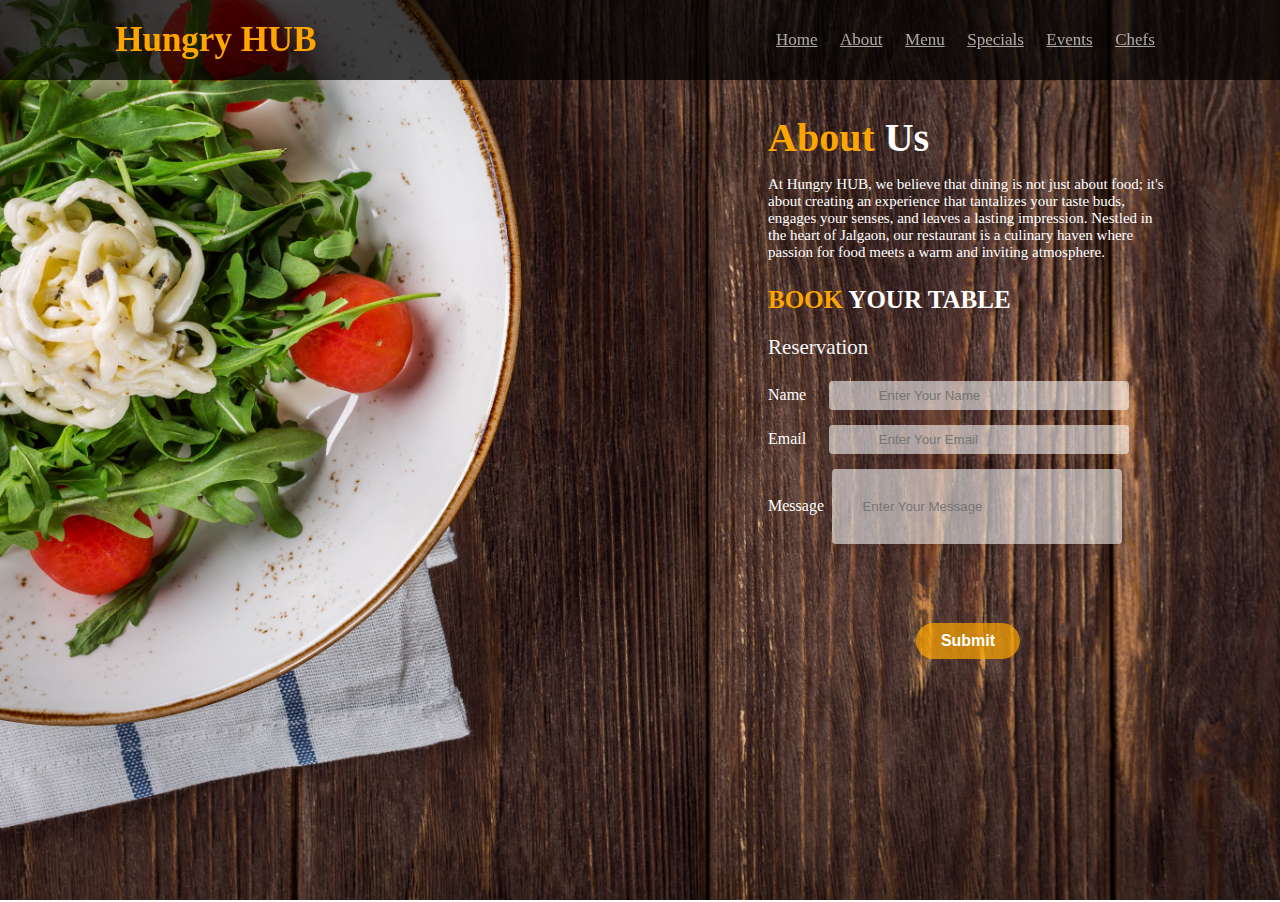
<file: Product landing page/index.html>
<!DOCTYPE html>
<html lang="en">
  <head>
    <meta charset="UTF-8" />
    <meta name="viewport" content="width=device-width, initial-scale=1.0" />
    <title>Product Landing Page</title>
    <link rel="stylesheet" href="style.css" />
  </head>
  <body>
    <div>
      <div class="image">
        <img src="images/food2.jpg" />
      </div>
      <header class="header">
        <!-- <div class="heading"> -->
        <a href="#" class="heading"
          ><i class="fas fa-shopping-basket"></i>Hungry HUB</a
        >
        <!-- </div> -->
        <nav class="navbar">
          <a href="#home">Home</a>
          <a href="about">About</a>
          <a href="menu">Menu</a>
          <a href="specials">Specials</a>
          <a href="events">Events</a>
          <a href="chefs">Chefs</a>
        </nav>
      </header>
      <section>
        <div class="info">
          <h2><span>About</span> Us</h2>
          <p>
            At Hungry HUB, we believe that dining is not just about food; it's
            about creating an experience that tantalizes your taste buds,
            engages your senses, and leaves a lasting impression. Nestled in the
            heart of Jalgaon, our restaurant is a culinary haven where passion
            for food meets a warm and inviting atmosphere.
          </p>
          <h3><span>Book </span>Your Table</h3>
          <p class="reservation">Reservation</p>
          <form class="form">
            <label id="name" for="name">Name</label>
            <input type="text" class="name" placeholder="Enter Your Name" />
            <br />
            <label for="email">Email</label>
            <input type="email" class="email" placeholder="Enter Your Email" />
            <br />
            <label for="msg">Message</label>
            <input type="text" class="msg" placeholder="Enter Your Message" />
            <br />
            <button class="btn">Submit</button>
          </form>
        </div>
      </section>
    </div>
  </body>
</html>
</file>
<file: Product landing page/style.css>
html{
    font-size: 62.5%;
    overflow-x: hidden;
    scroll-behavior: smooth;
    scroll-padding-top: 7rem;
}
body{
    padding: 0;
    margin: 0;
    box-sizing: border-box;
    background-color: #fff;
    font-family: cursive;
}
 header{
    position: fixed;
    top: 0; left: 0; right: 0;
    z-index: 1000;
    display: flex;
    align-items: center;
    justify-content: space-between;
    padding: 2rem 9%;
   
    background: rgba(0, 0, 0, 0.719);

   }
.header .heading{
    font-size: 3.5rem;
    font-weight: bolder;
   color: orange;
   text-decoration: none;
}
.header .navbar a{
    font-size: 1.7rem;
    margin: 0 1rem;
    color: #ffffffa2;
}
.header .navbar a:hover{
    color: orange;
}
.image img{
    width: 100vw;
    height: 100vh;
  object-fit: cover;
  overflow: hidden;
  position: relative;
}
section{
    position: absolute;
    height: 500px;
    width: 400px;
    top: 9%;
   bottom: 50%;
   left: 60%;
}
section .info h2{
    margin-bottom: 2px;
    font-size: 4rem;
    font-weight: bold;
    color: #fff;
    font-family: cursive;
}
section .info h2 span{
    color: orange;
}
section .info p{
    color: #fff;
    font-size:1.5rem ;
    font-family: cursive;
}
section .info h3{
    font-size: 2.5rem;
    text-transform: uppercase;
    color: #fff;
    margin-bottom: 1.5px;
}
section .info h3 span{
    color: orange;

}
section .info .reservation{
    font-size: 2.1rem;
   color: whitesmoke;
}
form label{
    color: #fff;
    font-size: 1.6rem;
}
.form input{
    width: 200px;
    margin-left: 2rem;
    margin-bottom: 1.5rem;
   padding: 7px 50px;
   border: none;
   border-radius: 4px;
   background-color: rgba(255, 255, 255, 0.562);
   font-family: 1.5rem;
}
input ::placeholder{
   font-size: 2rem;
}
.form .msg {
    padding: 30px;
    margin-left: 6px;
    width: 230px;
}
.form .btn{  
    display: inline-block;
    outline: 0;
    border: 0;
    cursor: pointer;
    background-color: rgba(255, 166, 0, 0.699);
    border-radius: 50px;
    padding: 5px 25px;
    font-size: 16px;
    font-weight: 700;
    color: white;
    line-height: 26px;
    align-items: center;
    margin: 0;
    position: absolute;
    top: 112%;
    left: 50%;
    -ms-transform: translate(-50%, -50%);
   transform: translate(-50%, -50%);
}
</file>
